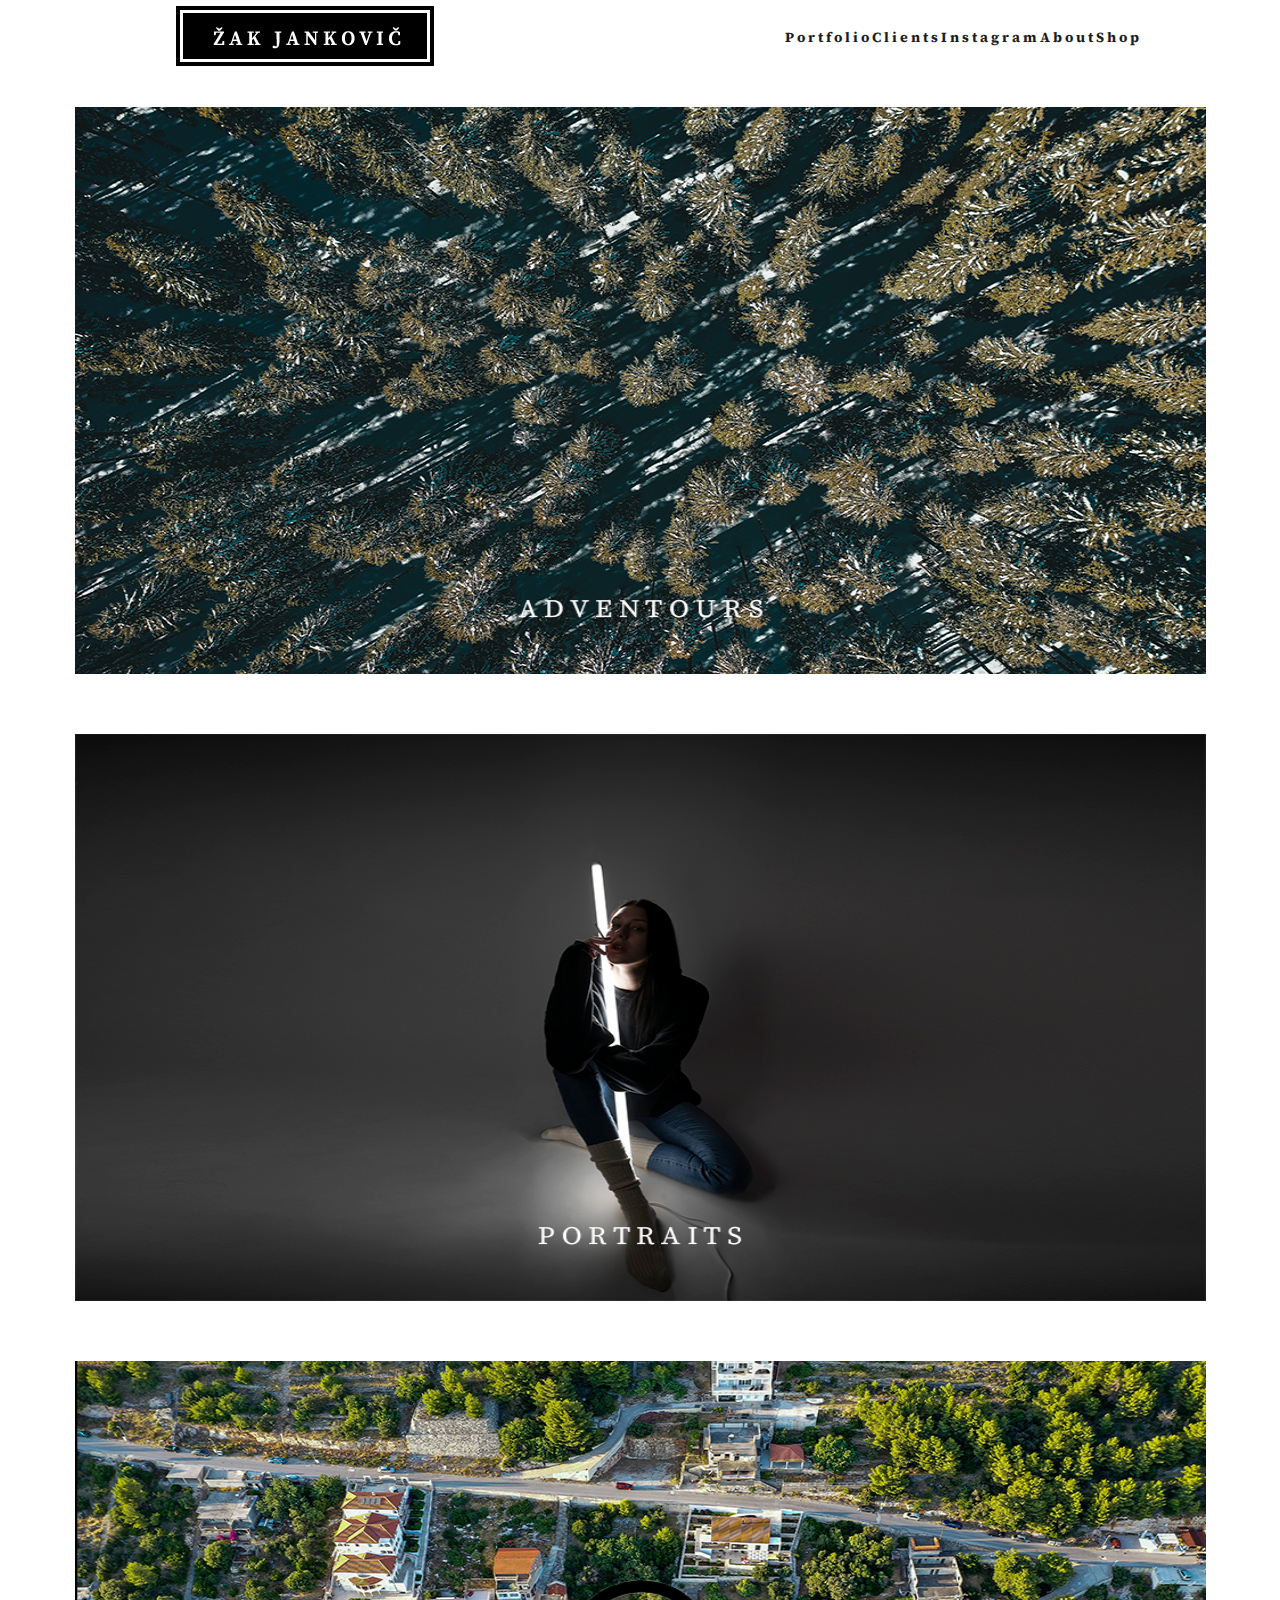
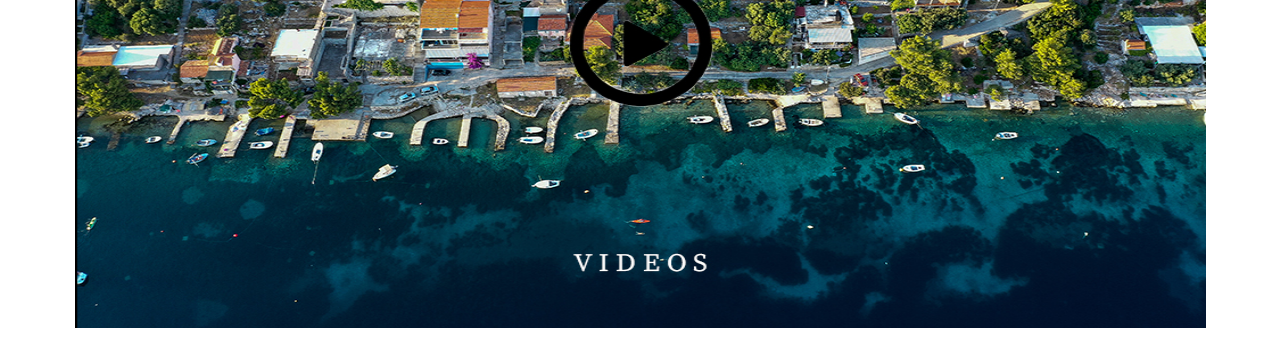
<file: index.html>
<html>
<head>
<meta name="viewport" content="width=device-width,minimum-scale=1">
<meta http-equiv="X-UA-Compatible" content="IE=edge,chrome=1">
<link rel="stylesheet" href="index.css">


<title>HOME</title>
<link href="https://fonts.googleapis.com/css?family=Source+Serif+Pro&display=swap" rel="stylesheet">
</head>

<body>
    <nav>
        <div class="logo">
            <img src="LOGO.jpg">
        </div>
 <ul class="nav-links">
        <li><a href="index.html">Portfolio</a></li>
        
        <li><a href="#"> Clients</a></li>
        <li><a href="https://www.instagram.com/zakjankovic/">Instagram</a></li>
        <li><a href="about.html">About</a></li>
        <li><a href="#">Shop</a></li>
        
        </ul>

        <div class="hamburger">
            <span class="line"></span>
            <span class="line"></span>
            <span class="line"></span>
        </div>
    </nav>
<div class="portfolio">
    
    
    
    <div class="portfoliophotos">
        <div class="adventures1">
    <a href="adventures.html"> <img src="portfolio1.jpg" width="1131px" height="567px" href="adventures.html"> </a>
        </div>
        <div class="portraits">
        <img src="portoflio2.jpg" width="1131px" height="567px">
              </div>   
        <div class="videos">
        <img src="portfolio3.jpg" width="1131px" height="567px">
        </div>
    
    
    
    </div>
    
    
    
    </div>
  

</body>
<script src="app.js"></script>
</html>
</file>
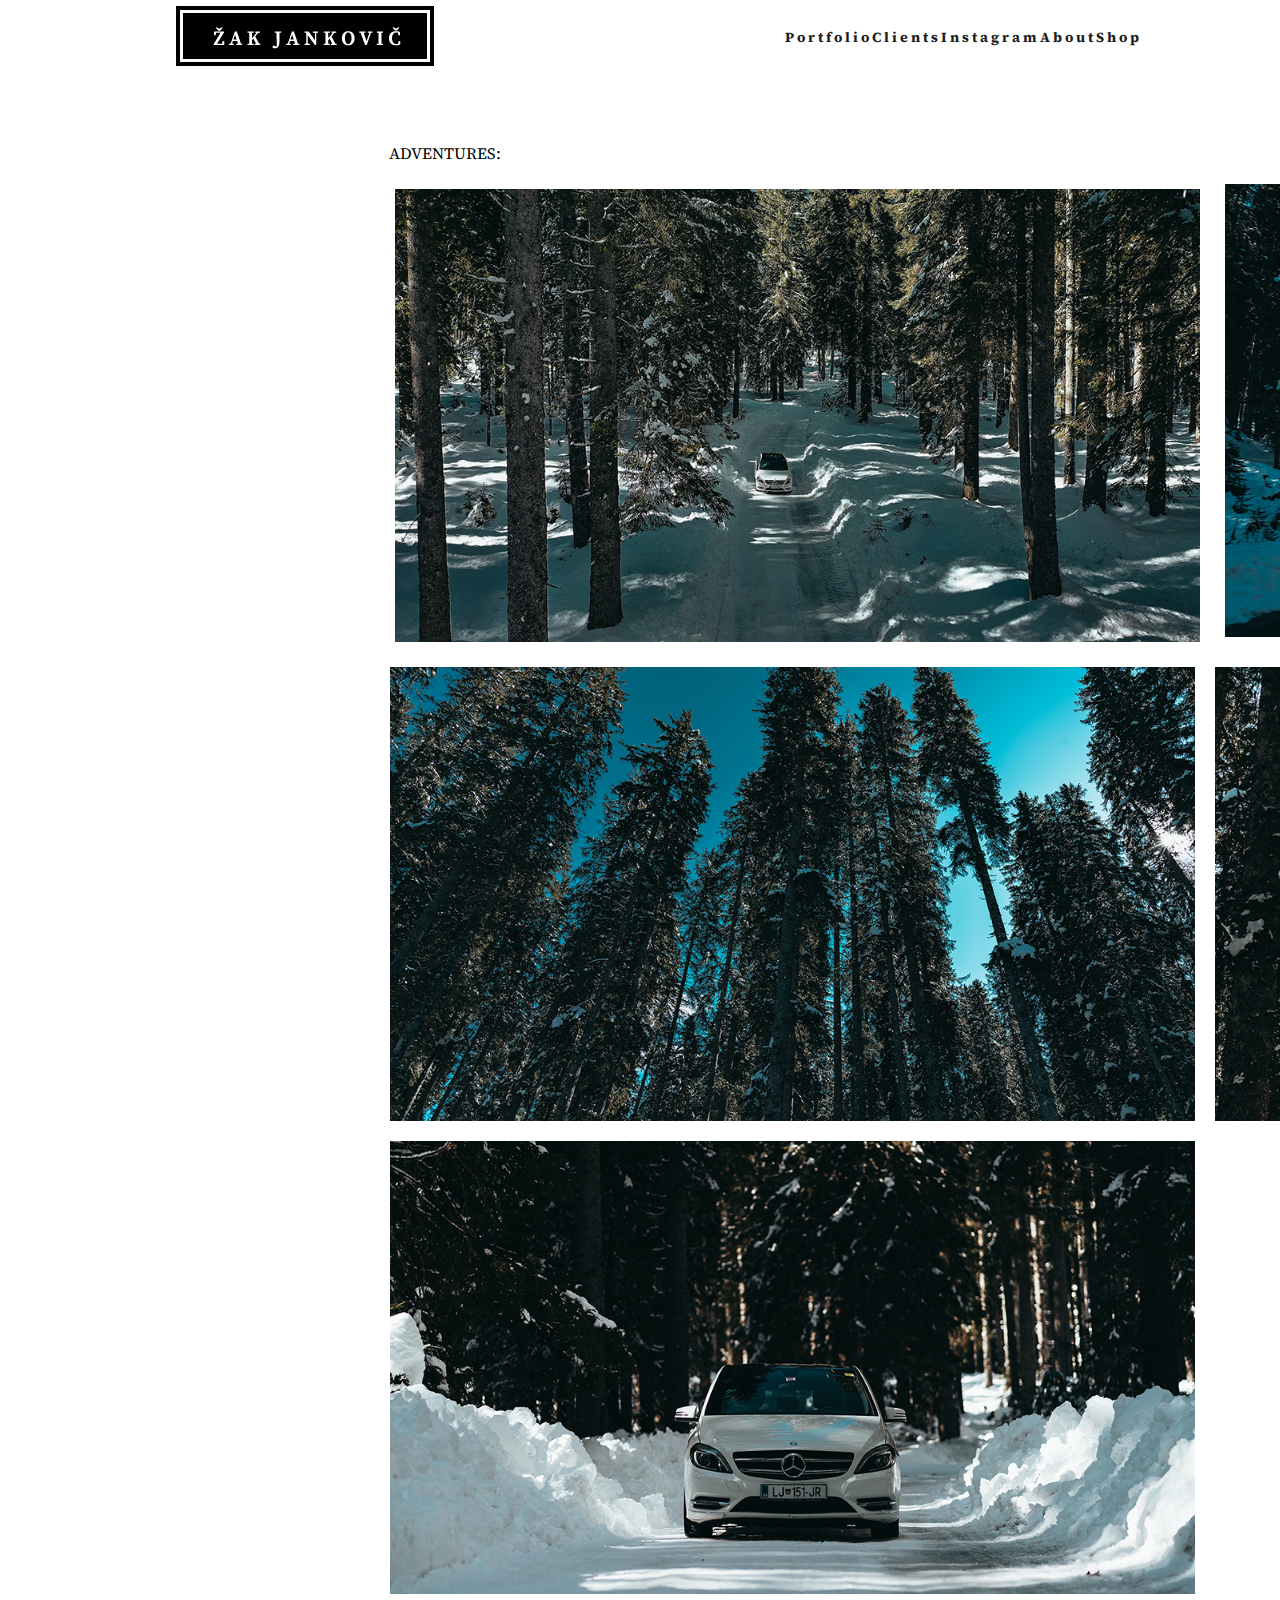
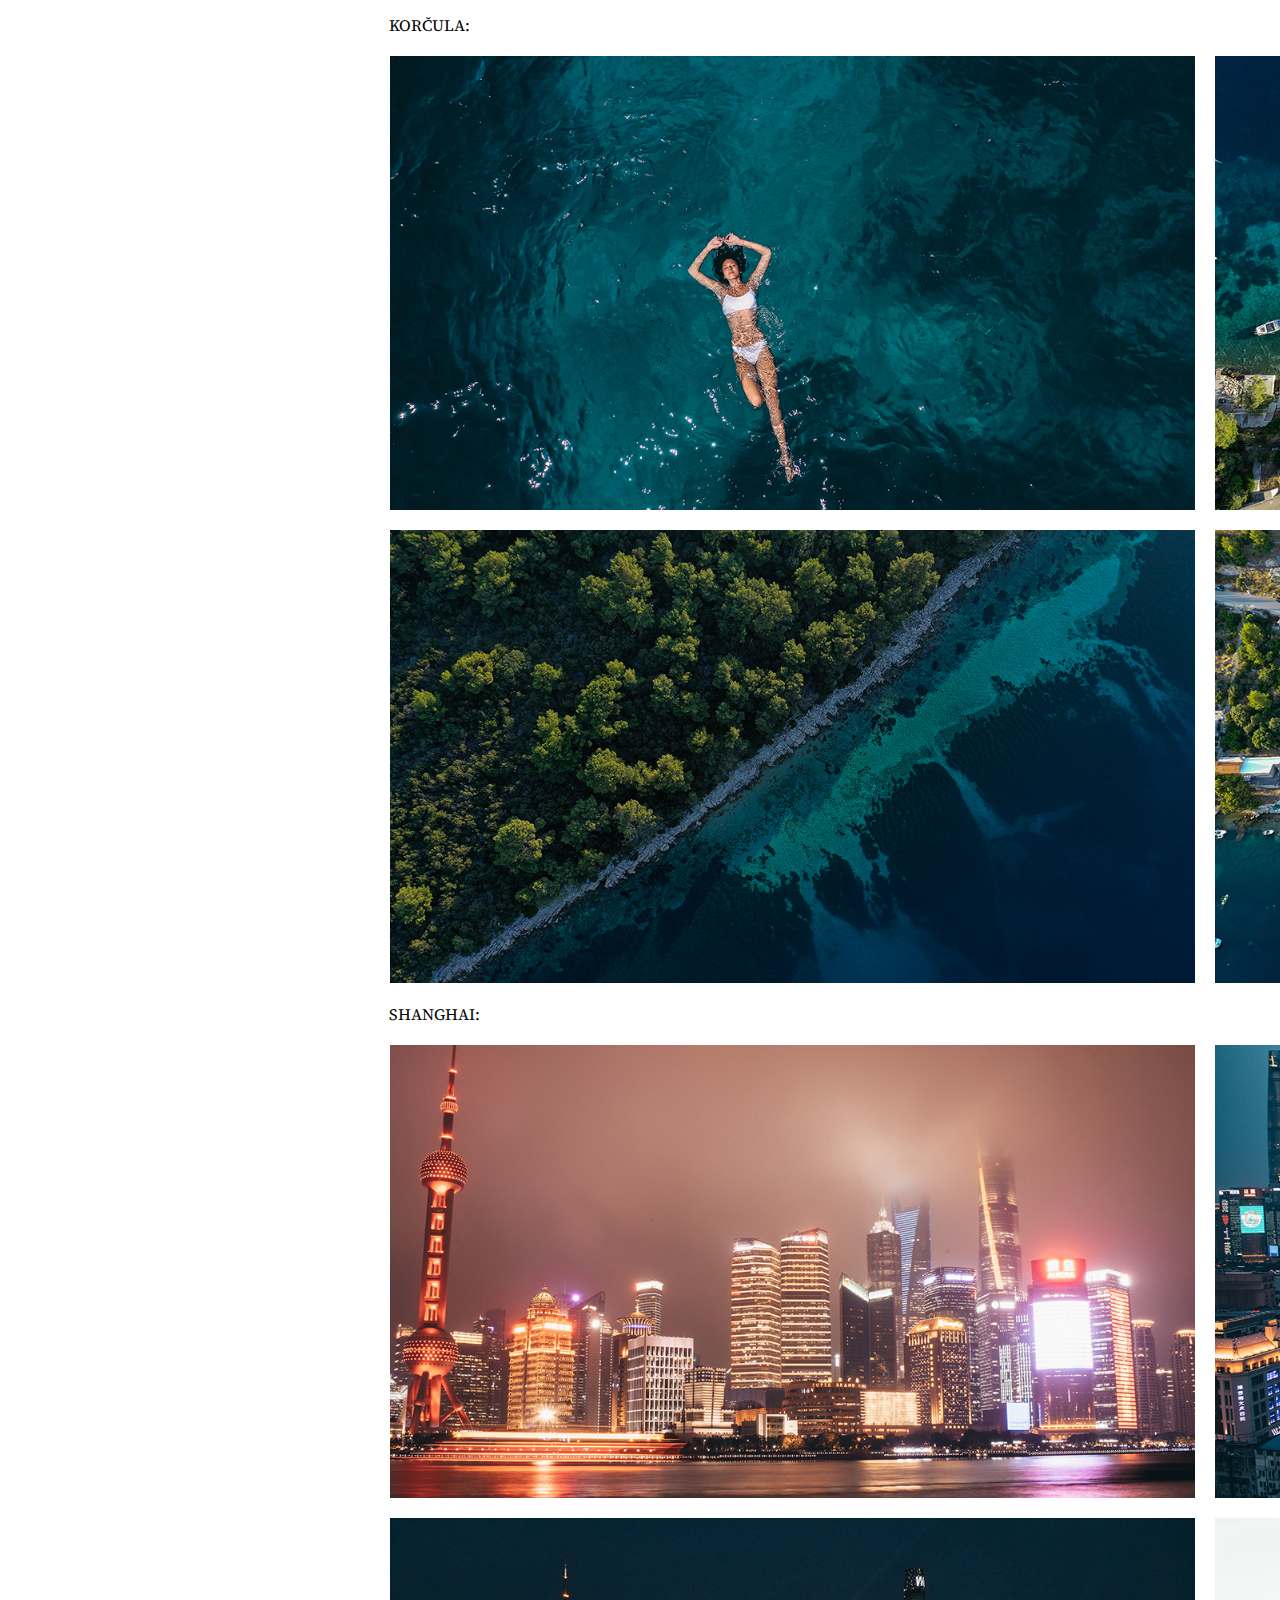
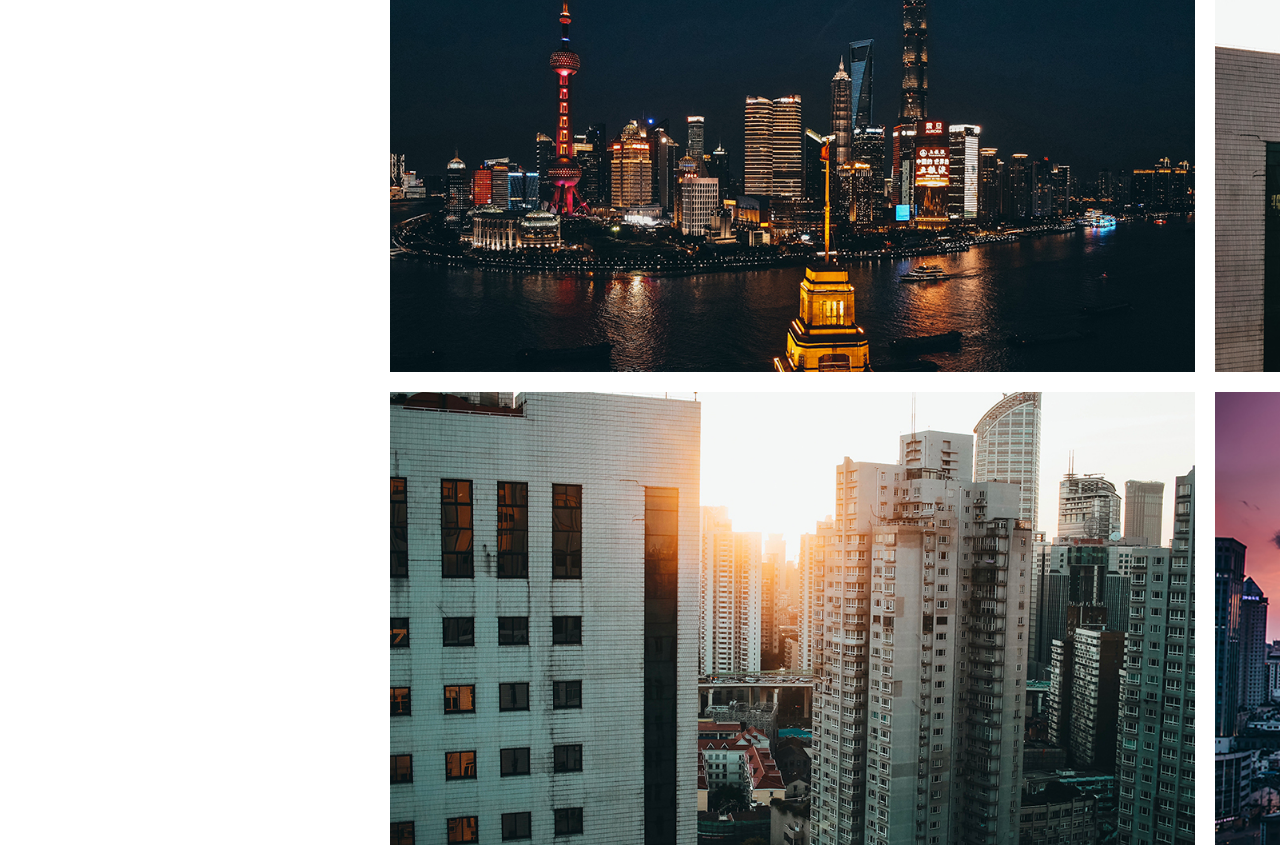
<file: adventures.html>
<html>
<head>
<meta name="viewport" content="width=device-width,minimum-scale=1">
<meta http-equiv="X-UA-Compatible" content="IE=edge,chrome=1">
<link rel="stylesheet" href="adventures.css">
    <meta charset="UTF-8">


<title>ADVENTURES</title>
<link href="https://fonts.googleapis.com/css?family=Source+Serif+Pro&display=swap" rel="stylesheet">
</head>

<body>
    <nav>
        <div class="logo">
            <img src="LOGO.jpg">
        </div>
 <ul class="nav-links">
        <li><a href="index.html">Portfolio</a></li>
        
        <li><a href="#"> Clients</a></li>
        <li><a href="https://www.instagram.com/zakjankovic/">Instagram</a></li>
        <li><a href="about.html">About</a></li>
        <li><a href="#">Shop</a></li>
        
        </ul>

        <div class="hamburger">
            <span class="line"></span>
            <span class="line"></span>
            <span class="line"></span>
        </div>
    </nav>
    <div class="sredina">
<div class="portfolio">
     <p class="adventuresp">ADVENTURES:</p>
   
   
    <div class="adventuresrow1">
        
        <div class="pokljuka1">
    <img src="pokljuka%20(1).jpg" width="805.117px" height="453.399px">
             </div>
         <div class="pokljuka2">
    <img src="pokljuka%20(2).jpg" width="805.117px" height="453.399px">
     </div>       
    </div>
   
    
    <div class="adventuresrow2">
        
        <div class="pokljuka3">
    <img src="pokljuka%20(3).jpg" width="805.117px" height="453.399px">
             </div>
         <div class="pokljuka4">
    <img src="pokljuka%20(4).jpg" width="805.117px" height="453.399px">
     </div>       
    </div>
   
    <div class="adventuresrow3">
        
        <div class="pokljuka5">
    <img src="pokljuka%20(5).jpg" width="805.117px" height="453.399px">
             </div>
   
     </div>  
    
    
    <p class="adventuresp">KORČULA:</p>
    
    <div class="adventuresrow4">
        
        <div class="korcula1">
    <img src="korcula%20(1).jpg" width="805.117px" height="453.399px">
             </div>
      
        <div class="korcula2">
    <img src="korcula%20(2).jpg" width="805.117px" height="453.399px">
             </div>
   
     </div> 
     <div class="adventuresrow5">
        
        <div class="korcula3">
    <img src="korcula%20(3).jpg" width="805.117px" height="453.399px">
             </div>
      
        <div class="korcula4">
    <img src="korcula%20(4).jpg" width="805.117px" height="453.399px">
             </div>
   
     </div> 
    
    <p class="adventuresp">SHANGHAI:</p>
    
    <div class="adventuresrow6">
        
        <div class="shan1">
    <img src="shanghai%20(1).jpeg" width="805.117px" height="453.399px">
             </div>
      
        <div class="shan2">
    <img src="shanghai%20(2).jpeg" width="805.117px" height="453.399px">
             </div>
   
     </div> 
     <div class="adventuresrow7">
        
        <div class="shan3">
    <img src="shanghai%20(3).jpeg" width="805.117px" height="453.399px">
             </div>
      
        <div class="shan4">
    <img src="shanghai%20(4).jpeg" width="805.117px" height="453.399px">
             </div>
   
     </div> 
       <div class="adventuresrow8">
        
        <div class="shan5">
    <img src="shanghai%20(5).jpeg" width="805.117px" height="453.399px">
             </div>
      
        <div class="shan6">
    <img src="shanghai%20(6).jpeg" width="805.117px" height="453.399px">
             </div>
   
     </div>
   
    
    
    </div portfolio>
   
    </div>
    
    
    
    
    
    
  
    
        
    
    
    
    
    
    
    
   
  

</body>
<script src="app.js"></script>
</html>
</file>
<file: index.css>
*{
    margin: 0px;
    padding: 0px;
    box-sizing: border-box;
    
    
}


nav{
    display: flex;
    justify-content: space-around;
    align-items: center;
    min-height: 8vh;
    font-family: Source Serif Pro;
    font-weight: 100;
     
    
}


.container{
    display: flex;
    flex-direction: column;
    margin: auto;
    padding: 25px;
}

.text{
display: flex;
    margin: auto;
    font-family: 'Poppins', sans-serif;
    font-size: 25px;
    
}

.image{
  
    max-width: 100%;
}

.portfoliophotos{
    display: flex;
    flex-direction: column;
    
    padding: 5px;
    margin: auto;
}

.videos{
    margin: auto;
    padding: 30px;
}

.portraits{
    margin: auto;
    padding: 30px;
}
.adventures1{
    margin: auto;
    padding: 30px;
}



.logo{
  }


.nav-links{
    display:flex;
    justify-content: space-around;
    width: 25%;
    
    
}

.nav-links li{
    list-style: none;
    
    
}
.nav-links a{
    color: rgb(27, 28, 28);
    text-decoration: none;
    letter-spacing: 3px;
    font-weight: bold;
    font-size: 14px;
}
--------
.hamburger div {
    width: 25px;
    height: 3px;
    background-color: rgb(27, 28, 28);
    margin: 5px;
}
.hamburger {
        display: none;
    }

@media screen and (max-width: 1024px){
   .nav-links{
        width: 50%;
    }
    .image{
        max-width: 100%;
    }

    .hamburger {
        display: none;
    }
}

@media screen and (max-width: 768px){
    body {
        overflow-x: hidden;
    }
    img{
        max-width: 100%
    }
    .nav-links{
        position: absolute;
        right: 0px;
        height: 100vh;;
        top: 8vh;
        display: flex;
        flex-direction: column;
        align-items: center;
        background-color: #1B1C1C;
        width: 100%;
        transform: translateX(100%);
        transition: transform 0.5s ease-in;
        padding: 250px;

    }
    .nav-links a{
        color: #eeeeee;
    }
    .nav-link li{
        opacity: 0;
    }
    .hamburger {
        display: block;
    }
    .nav-active {
        transform: translateX(0%);
    }
}

@keyframes navLinkFade{
    from{
        opacity: 0;
        transform: translateX(50px);

    }
    to{
        opacity:  1;
        transform: translateX(0px);
    }
}


.hamburger .line {
    width: 50px;
    height: 4px;
    background-color: #000;
    display: block;
    margin: 8px auto;
    -webkit-transition: all 0.3s ease-in-out;
    -o-transition: all 0.3s ease-in-out;
    transition: all 0.3s ease-in-out;
}

.hamburger:hover {
    cursor: pointer;
}

.hamburger.is-active .line:nth-child(2) {
    opacity: 0;
}

.hamburger.is-active .line:nth-child(1) {
    -webkit-transform: translateY(12px) rotate(45deg);
    -ms-transform: translateY(12px) rotate(45deg);
    -o-transform: translateY(12px) rotate(45deg);
    transform: translateY(12px) rotate(45deg);
}

.hamburger.is-active .line:nth-child(3) {
    -webkit-transform: translateY(-12px) rotate(-45deg);
    -ms-transform: translateY(-12px) rotate(-45deg);
    -o-transform: translateY(-12px) rotate(-45deg);
    transform: translateY(-12px) rotate(-45deg);
}
</file>
<file: adventures.css>
*{
    margin: 0px;
    padding: 0px;
    box-sizing: border-box;
    
    
}

.main{
    margin:10px;
    
}
nav{
    display: flex;
    justify-content: space-around;
    align-items: center;
    min-height: 8vh;
    font-family: Source Serif Pro;
     
}

.adventuresp{
    font-family: Source Serif Pro;
    position: relative;
    left: 19px;
    
}

.adventuresrow1{
    display: flex;
    margin: 20;
}




.pokljuka1{
    padding: 5px;
}
.pokljuka2{
    padding-left: 20px;
}

.adventuresrow2{
    display: flex;
    margin: 20;
}


}

.pokljuka3{
    padding: 5px;
}
.pokljuka4{
    padding-left: 20px;
}

.adventuresrow3{
    display: flex;
    margin: 20;
}

.portfolio{
    margin-top: 70;
margin-left: 370;
}



.adventuresrow4{
    display: flex;
    margin: 20;
}


.korcula2{
    padding-left: 20px;
}


.adventuresrow5{
    display: flex;
    margin: 20;
    
}


.korcula4{
    padding-left: 20px;
}



.adventuresrow6{
    display: flex;
    margin: 20;
}

.adventuresrow7{
    display: flex;
    margin: 20;
}

.shan2{
    padding-left: 20px;
}

.shan4{
    padding-left: 20px;
}


.adventuresrow8{
    display: flex;
    margin: 20px;
}



.shan6{
    padding-left: 20px;
}




.linija1{
    
   
    position: relative;
    right: 408px;

}


.linija2{
      position: relative;
    right: 375px;

}
.image{
   max-width: 100%;
}





.logo{
   
}


.nav-links{
    display:flex;
    justify-content: space-around;
    width: 25%;
    
    
}

.nav-links li{
    list-style: none;
    
    
}
.nav-links a{
    color: rgb(27, 28, 28);
    text-decoration: none;
    letter-spacing: 3px;
    font-weight: bold;
    font-size: 14px;
}

.hamburger div {
    width: 25px;
    height: 3px;
    background-color: rgb(27, 28, 28);
    margin: 5px;
}
.hamburger {
        display: none;
    }

@media screen and (max-width: 1024px){
   .nav-links{
        width: 50%;
    }
    .image{
        max-width: 100%;
    }

    .hamburger {
        display: none;
    }
}

@media screen and (max-width: 768px){
    
    .container{
     
        display: grid;
    }
    
    
    
    
    body {
        overflow-x: hidden;
    }
    img{
        max-width: 100%
    }
    .nav-links {
        position: absolute;
        right: 0px;
        height: 100vh;;
        top: 8vh;
        display: flex;
        flex-direction: column;
        align-items: center;
        background-color: #1B1C1C;
        width: 100%;
        transform: translateX(100%);
        transition: transform 0.5s ease-in;
        padding: 250px;

    }
    .nav-links a{
        color: #eeeeee;
    }
    .nav-link li{
        opacity: 0;
    }
    .hamburger {
        display: block;
    }
    .nav-active {
        transform: translateX(0%);
    }
}

@keyframes navLinkFade{
    from{
        opacity: 0;
        transform: translateX(50px);

    }
    to{
        opacity:  1;
        transform: translateX(0px);
    }
}


.hamburger .line {
    width: 50px;
    height: 4px;
    background-color: #000;
    display: block;
    margin: 8px auto;
    -webkit-transition: all 0.3s ease-in-out;
    -o-transition: all 0.3s ease-in-out;
    transition: all 0.3s ease-in-out;
}

.hamburger:hover {
    cursor: pointer;
}

.hamburger.is-active .line:nth-child(2) {
    opacity: 0;
}

.hamburger.is-active .line:nth-child(1) {
    -webkit-transform: translateY(12px) rotate(45deg);
    -ms-transform: translateY(12px) rotate(45deg);
    -o-transform: translateY(12px) rotate(45deg);
    transform: translateY(12px) rotate(45deg);
}

.hamburger.is-active .line:nth-child(3) {
    -webkit-transform: translateY(-12px) rotate(-45deg);
    -ms-transform: translateY(-12px) rotate(-45deg);
    -o-transform: translateY(-12px) rotate(-45deg);
    transform: translateY(-12px) rotate(-45deg);
}
</file>
